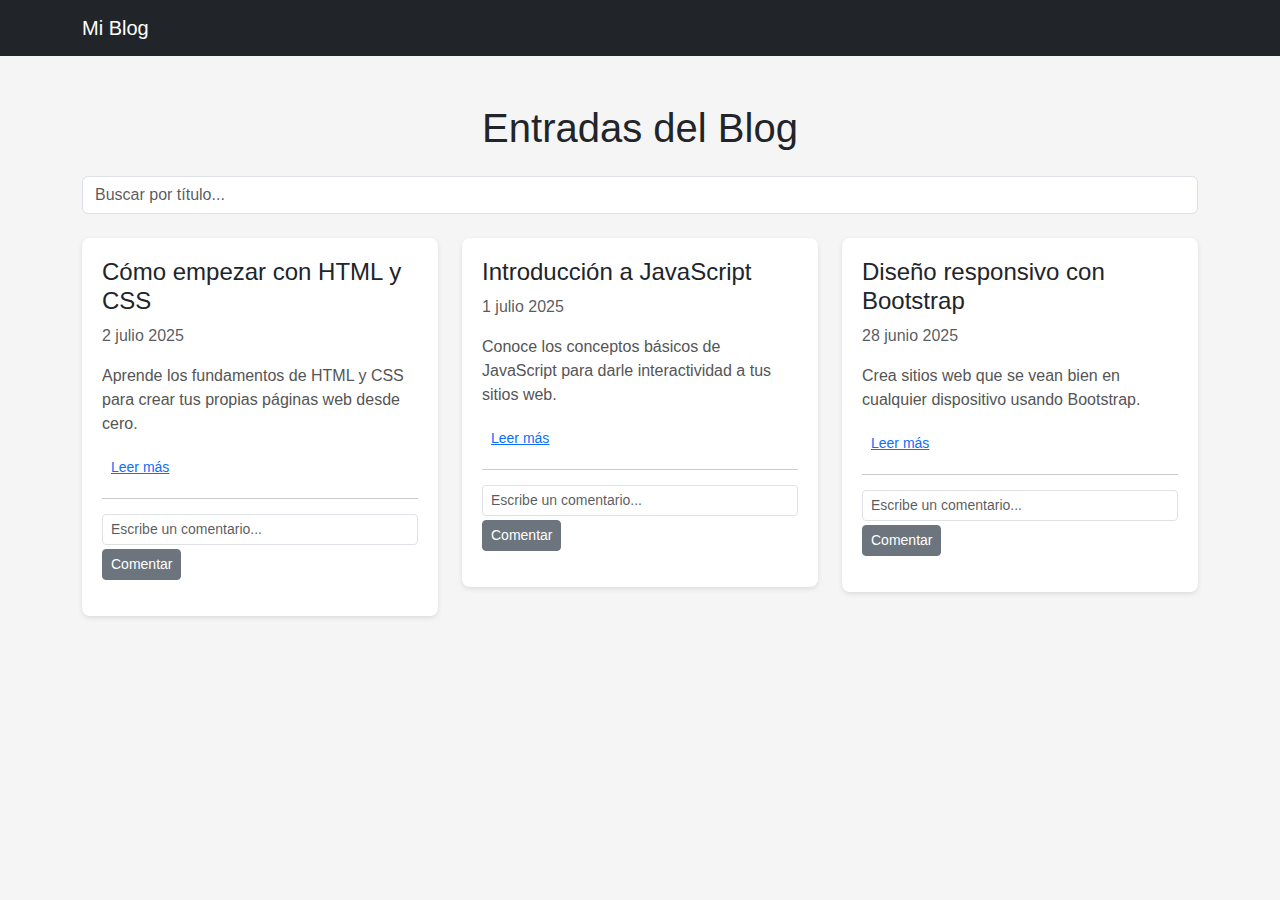
<file: blog.html>
<!DOCTYPE html>
<html lang="es">
<head>
  <meta charset="UTF-8" />
  <meta name="viewport" content="width=device-width, initial-scale=1.0" />
  <title>Blog Responsivo</title>
  <link rel="stylesheet" href="https://cdn.jsdelivr.net/npm/bootstrap@5.3.3/dist/css/bootstrap.min.css" />
  <style>
    body {
      font-family: Arial, sans-serif;
      background-color: #f5f5f5;
    }
    .post {
      background: #fff;
      padding: 20px;
      margin-bottom: 20px;
      border-radius: 8px;
      box-shadow: 0 2px 5px rgba(0,0,0,0.1);
    }
    .post h2 {
      font-size: 1.5rem;
    }
    .post p {
      color: #555;
    }
    .comentarios {
      margin-top: 15px;
      border-top: 1px solid #ccc;
      padding-top: 10px;
    }
    .comentarios input,
    .comentarios button {
      margin-top: 5px;
    }
  </style>
</head>
<body>

  <nav class="navbar navbar-expand-lg navbar-dark bg-dark">
    <div class="container">
      <a class="navbar-brand" href="#">Mi Blog</a>
    </div>
  </nav>

  <div class="container my-5">
    <h1 class="text-center mb-4">Entradas del Blog</h1>
    <div class="mb-4">
      <input type="text" id="buscador" class="form-control" placeholder="Buscar por título...">
    </div>
    <div id="blog-posts" class="row">
      <!-- Entradas se insertarán aquí con JavaScript -->
    </div>
  </div>

  <script>
    const posts = [
      {
        titulo: "Cómo empezar con HTML y CSS",
        contenido: "Aprende los fundamentos de HTML y CSS para crear tus propias páginas web desde cero.",
        fecha: "2 julio 2025"
      },
      {
        titulo: "Introducción a JavaScript",
        contenido: "Conoce los conceptos básicos de JavaScript para darle interactividad a tus sitios web.",
        fecha: "1 julio 2025"
      },
      {
        titulo: "Diseño responsivo con Bootstrap",
        contenido: "Crea sitios web que se vean bien en cualquier dispositivo usando Bootstrap.",
        fecha: "28 junio 2025"
      }
    ];

    const blogContainer = document.getElementById("blog-posts");
    const buscador = document.getElementById("buscador");

    function renderPosts(filtro = "") {
      blogContainer.innerHTML = "";
      posts
        .filter(post => post.titulo.toLowerCase().includes(filtro.toLowerCase()))
        .forEach(post => {
          const div = document.createElement("div");
          div.className = "col-md-6 col-lg-4 mb-4";
          div.innerHTML = `
            <div class="post">
              <h2>${post.titulo}</h2>
              <p class="text-muted">${post.fecha}</p>
              <p class="contenido">${post.contenido}</p>
              <button class="btn btn-sm btn-link leer-mas">Leer más</button>
              <div class="comentarios">
                <input type="text" class="form-control form-control-sm comentario-input" placeholder="Escribe un comentario..." />
                <button class="btn btn-sm btn-secondary mt-1 enviar-comentario">Comentar</button>
                <ul class="lista-comentarios mt-2"></ul>
              </div>
            </div>
          `;

          const leerMas = div.querySelector(".leer-mas");
          const contenido = div.querySelector(".contenido");
          let expandido = false;
          leerMas.addEventListener("click", () => {
            if (expandido) {
              contenido.textContent = post.contenido.substring(0, 100) + "...";
              leerMas.textContent = "Leer más";
            } else {
              contenido.textContent = post.contenido;
              leerMas.textContent = "Leer menos";
            }
            expandido = !expandido;
          });

          const inputComentario = div.querySelector(".comentario-input");
          const btnComentario = div.querySelector(".enviar-comentario");
          const listaComentarios = div.querySelector(".lista-comentarios");

          btnComentario.addEventListener("click", () => {
            const texto = inputComentario.value.trim();
            if (texto) {
              const li = document.createElement("li");
              li.textContent = texto;
              listaComentarios.appendChild(li);
              inputComentario.value = "";
            }
          });

          blogContainer.appendChild(div);
        });
    }

    renderPosts();

    buscador.addEventListener("input", e => {
      renderPosts(e.target.value);
    });
  </script>

</body>
</html>
</file>
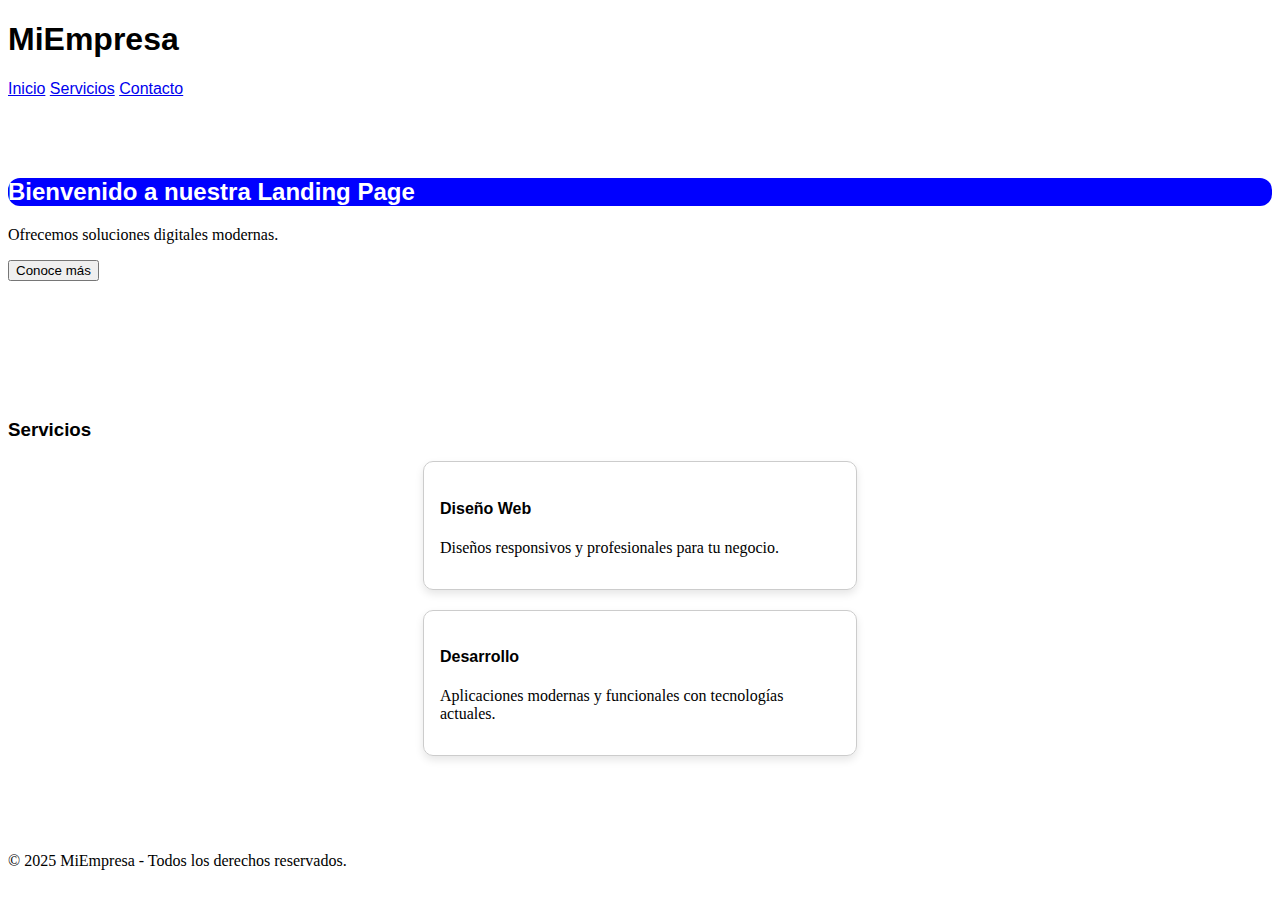
<file: landing.html>
<!DOCTYPE html>
<html lang="es">
<head>
  <meta charset="UTF-8" />
  <meta name="viewport" content="width=device-width, initial-scale=1.0" />
  <title>Landing Page</title>
  <link rel="stylesheet" href="./css/style.css" />
</head>
<body>

  <header class="header">
    <div class="container">
      <h1 class="logo">MiEmpresa</h1>
      <nav class="nav">
        <a href="#inicio">Inicio</a>
        <a href="#servicios">Servicios</a>
        <a href="#contacto">Contacto</a>
      </nav>
    </div>
  </header>

  <section id="inicio" class="hero">
    <div class="container">
      <h2>Bienvenido a nuestra Landing Page</h2>
      <p>Ofrecemos soluciones digitales modernas.</p>
      <button onclick="scrollToSection('servicios')">Conoce más</button>
    </div>
  </section>

  <section id="servicios" class="section">
    <div class="container">
      <h3>Servicios</h3>
      <div class="cards">
        <div class="card">
          <h4>Diseño Web</h4>
          <p>Diseños responsivos y profesionales para tu negocio.</p>
        </div>
        <div class="card">
          <h4>Desarrollo</h4>
          <p>Aplicaciones modernas y funcionales con tecnologías actuales.</p>
        </div>
      </div>
    </div>
  </section>

  <footer class="footer">
    <div class="container">
      <p>&copy; 2025 MiEmpresa - Todos los derechos reservados.</p>
    </div>
  </footer>

  <script src="./js/script.js"></script>
</body>
</html>
</file>
<file: css/style.css>
/* Tipografía general */

html {
  scroll-behavior: smooth;
}

body {
  font-family: 'Segoe UI', sans-serif;
}

/* Imagen de fondo del header */
#header {
  background-image: url('https://images.unsplash.com/photo-1519389950473-47ba0277781c');
  background-size: cover;
  background-position: center;
  color: white;
}

/* Secciones con padding */
section {
  padding-top: 60px;
  padding-bottom: 60px;
}

/* Imagen de tarjeta de proyecto */
.card img {
  height: 200px;
  object-fit: cover;
  width: 100%;
  border-radius: 8px;
}

.card {
  max-width: 400px;
  border: 1px solid #ccc;
  border-radius: 10px;
  padding: 16px;
  margin: 20px auto;
  box-shadow: 0 4px 8px rgba(0,0,0,0.1);
  font-family: sans-serif;
}

h2{
  background-color: blue;
  background-position: center;
  color: white;
  border-radius: 12px;
  font-family: 'Lucida Sans', 'Lucida Sans Regular', 'Lucida Grande', 'Lucida Sans Unicode', Geneva, Verdana, sans-serif;
}

p{
  font-family: 'Times New Roman', Times, serif;
  font-size: 1rem;
}

.carousel-item img {
  height: 450px;
  object-fit: cover;
}

.carousel-caption {
  background-color: rgba(0, 0, 0, 0.5);
  padding: 1rem;
  border-radius: 1rem;
}
</file>
